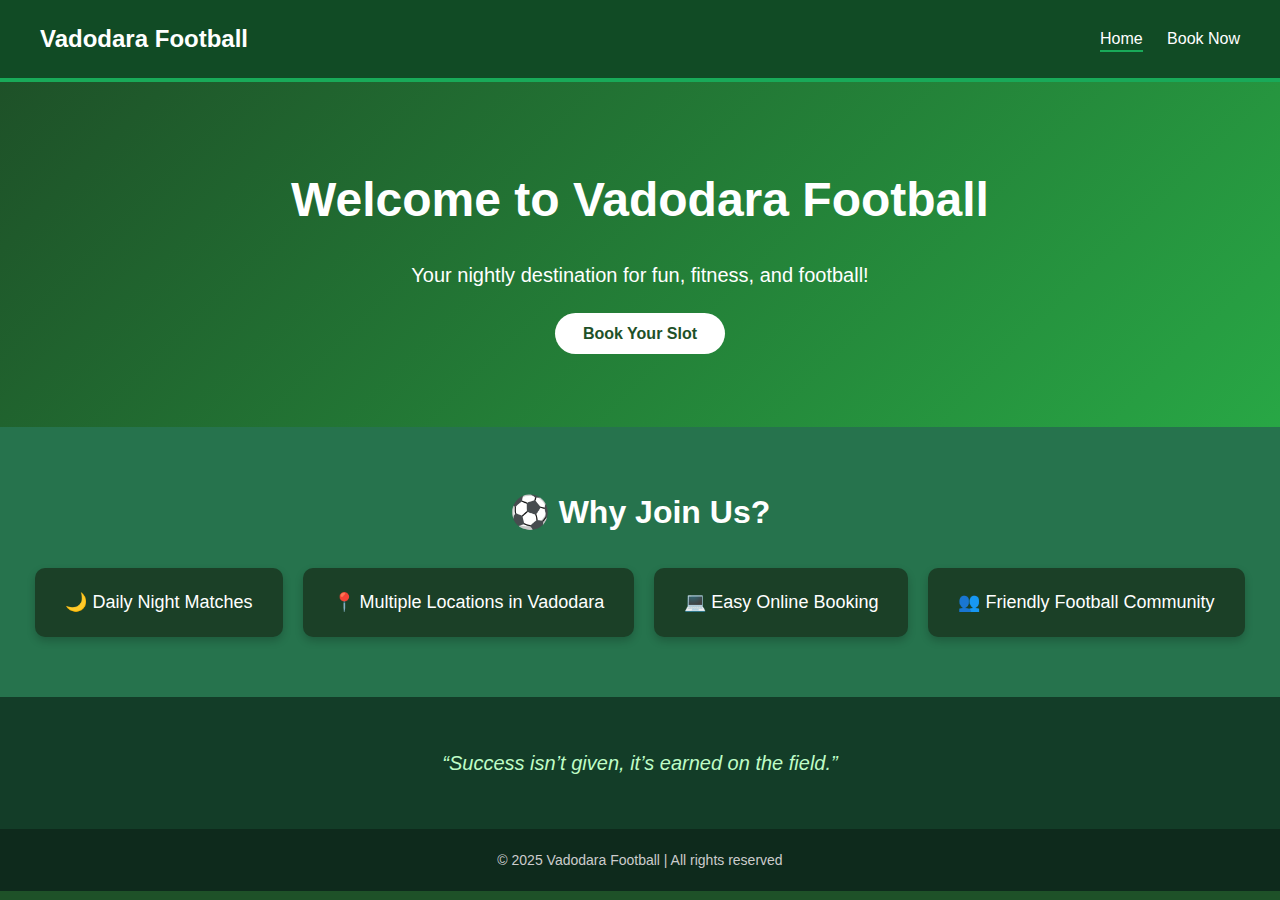
<file: index.html>
<!DOCTYPE html>
<html lang="en">
<head>
  <meta charset="UTF-8" />
  <meta name="viewport" content="width=device-width, initial-scale=1.0"/>
  <title>Vadodara Football</title>
 <meta name="google-site-verification" content="luuanaJgqzy3o6Rep0WRDTP6IgUO6a4u32Oizuq-XRI" />
  <link rel="stylesheet" href="style.css" />
</head>
<body class="green-theme">
  <header class="navbar">
    <div class="logo">Vadodara Football</div>
    <nav>
      <a href="index.html" class="nav-link active">Home</a>
      <a href="booking.html" class="nav-link">Book Now</a>
    </nav>
  </header>

  <section class="hero-section">
    <div class="hero-content">
      <h1>Welcome to Vadodara Football</h1>
      <p>Your nightly destination for fun, fitness, and football!</p>
      <div class="button-group">
        <a href="booking.html" class="btn pulse">Book Your Slot</a>
      </div>
    </div>
  </section>

  <section class="info-section">
    <h2>⚽ Why Join Us?</h2>
    <div class="cards">
      <div class="card">🌙 Daily Night Matches</div>
      <div class="card">📍 Multiple Locations in Vadodara</div>
      <div class="card">💻 Easy Online Booking</div>
      <div class="card">👥 Friendly Football Community</div>
    </div>
  </section>

  <section class="quote-section">
    <blockquote>“Success isn’t given, it’s earned on the field.”</blockquote>
  </section>

  <footer class="footer">
    &copy; 2025 Vadodara Football | All rights reserved
  </footer>
</body>
</html>
</file>
<file: style.css>
/* Global Reset */
* {
  margin: 0;
  padding: 0;
  box-sizing: border-box;
}

body.green-theme {
  font-family: 'Segoe UI', sans-serif;
  background-color: #1e5128;
  color: #fff;
  line-height: 1.6;
}

/* Navbar */
.navbar {
  background-color: #114b25;
  display: flex;
  justify-content: space-between;
  align-items: center;
  padding: 20px 40px;
  border-bottom: 4px solid #19aa59;
}

.logo {
  font-size: 24px;
  font-weight: bold;
  color: #ffffff;
}

.nav-link {
  color: #ffffff;
  text-decoration: none;
  margin-left: 20px;
  font-weight: 500;
  position: relative;
}

.nav-link::after {
  content: "";
  height: 2px;
  width: 0%;
  background-color: #19aa59;
  position: absolute;
  left: 0;
  bottom: -5px;
  transition: width 0.3s;
}

.nav-link:hover::after,
.nav-link.active::after {
  width: 100%;
}

/* Hero Section */
.hero-section {
  padding: 80px 20px;
  text-align: center;
  background: linear-gradient(135deg, #1e5128, #28a745);
}

.hero-content h1 {
  font-size: 48px;
  margin-bottom: 20px;
}

.hero-content p {
  font-size: 20px;
  margin-bottom: 30px;
}

.button-group .btn {
  background-color: #ffffff;
  color: #1e5128;
  padding: 12px 28px;
  border: none;
  border-radius: 30px;
  font-size: 16px;
  font-weight: bold;
  text-decoration: none;
  cursor: pointer;
  transition: all 0.3s ease;
}

.button-group .btn:hover {
  background-color: #19aa59;
  color: white;
  transform: scale(1.05);
}

.pulse {
  animation: pulseAnimation 2s infinite;
}

@keyframes pulseAnimation {
  0% { box-shadow: 0 0 0 0 rgba(255,255,255,0.5); }
  70% { box-shadow: 0 0 0 10px rgba(255,255,255,0); }
  100% { box-shadow: 0 0 0 0 rgba(255,255,255,0); }
}

/* Info Section */
.info-section {
  padding: 60px 20px;
  background-color: #26734d;
  text-align: center;
}

.info-section h2 {
  margin-bottom: 30px;
  font-size: 32px;
}

.cards {
  display: flex;
  flex-wrap: wrap;
  justify-content: center;
  gap: 20px;
}

.card {
  background-color: #1b4027;
  padding: 20px 30px;
  border-radius: 10px;
  font-size: 18px;
  box-shadow: 0 4px 8px rgba(0,0,0,0.2);
  transition: transform 0.2s ease;
}

.card:hover {
  transform: translateY(-5px);
}

/* Quote Section */
.quote-section {
  background-color: #133d28;
  padding: 50px 20px;
  text-align: center;
  font-size: 20px;
  font-style: italic;
  color: #bffcc6;
}

/* Footer */
.footer {
  background-color: #0e2a1c;
  padding: 20px;
  text-align: center;
  color: #ccc;
  font-size: 14px;
}
/* Form Section */
.form-section {
  background-color: #1e5128;
  min-height: 100vh;
  padding: 60px 20px;
  color: #fff;
  text-align: center;
}

.form-section h1 {
  font-size: 36px;
  margin-bottom: 10px;
}

.form-section p {
  font-size: 18px;
  margin-bottom: 30px;
  color: #bffcc6;
}

.booking-form {
  max-width: 400px;
  margin: auto;
  display: flex;
  flex-direction: column;
  gap: 15px;
}

.booking-form input {
  padding: 12px;
  border-radius: 8px;
  border: none;
  font-size: 16px;
  background-color: #f2f2f2;
  color: #000;
  outline: none;
}

.booking-form input:focus {
  border: 2px solid #28a745;
}

.booking-form button {
  background: #ffffff;
  color: #1e5128;
  padding: 14px;
  font-size: 16px;
  font-weight: bold;
  border-radius: 30px;
  border: none;
  cursor: pointer;
  transition: all 0.3s ease;
}

.booking-form button:hover {
  background-color: #19aa59;
  color: white;
  transform: scale(1.05);
}

.response-msg {
  margin-top: 20px;
  font-size: 18px;
  color: #ffd700;
  font-weight: bold;
}
/* Date & Select Styling */
.booking-form input[type="date"],
.booking-form select {
  appearance: none;
  -webkit-appearance: none;
  background-color: #f2f2f2;
  padding: 12px;
  border-radius: 8px;
  font-size: 16px;
  border: none;
  color: #000;
  outline: none;
}

.booking-form select:focus,
.booking-form input[type="date"]:focus {
  border: 2px solid #28a745;
}

/* Placeholder colors */
.booking-form ::placeholder {
  color: #888;
}
.payment-section {
  text-align: center;
  margin-top: 30px;
  padding: 20px;
  background-color: #f8f8f8;
  border-radius: 12px;
  box-shadow: 0 0 10px rgba(0,0,0,0.1);
}
.payment-section h2 {
  font-size: 1.8rem;
  color: #333;
}
.payment-section img {
  margin: 15px 0;
}
.pay-btn {
  display: inline-block;
  margin-top: 10px;
  padding: 10px 20px;
  background-color: #1c7ed6;
  color: white;
  text-decoration: none;
  border-radius: 8px;
  font-weight: bold;
}
.pay-btn:hover {
  background-color: #1864ab;
}
form#upiForm {
  max-width: 300px;
  margin: 20px auto;
  display: flex;
  flex-direction: column;
  gap: 10px;
}

form#upiForm input,
form#upiForm button {
  padding: 10px;
  font-size: 16px;
  border-radius: 8px;
  border: 1px solid #ccc;
}

form#upiForm button {
  background-color: #007bff;
  color: white;
  border: none;
  cursor: pointer;
}

form#upiForm button:hover {
  background-color: #0056b3;
}
</file>
